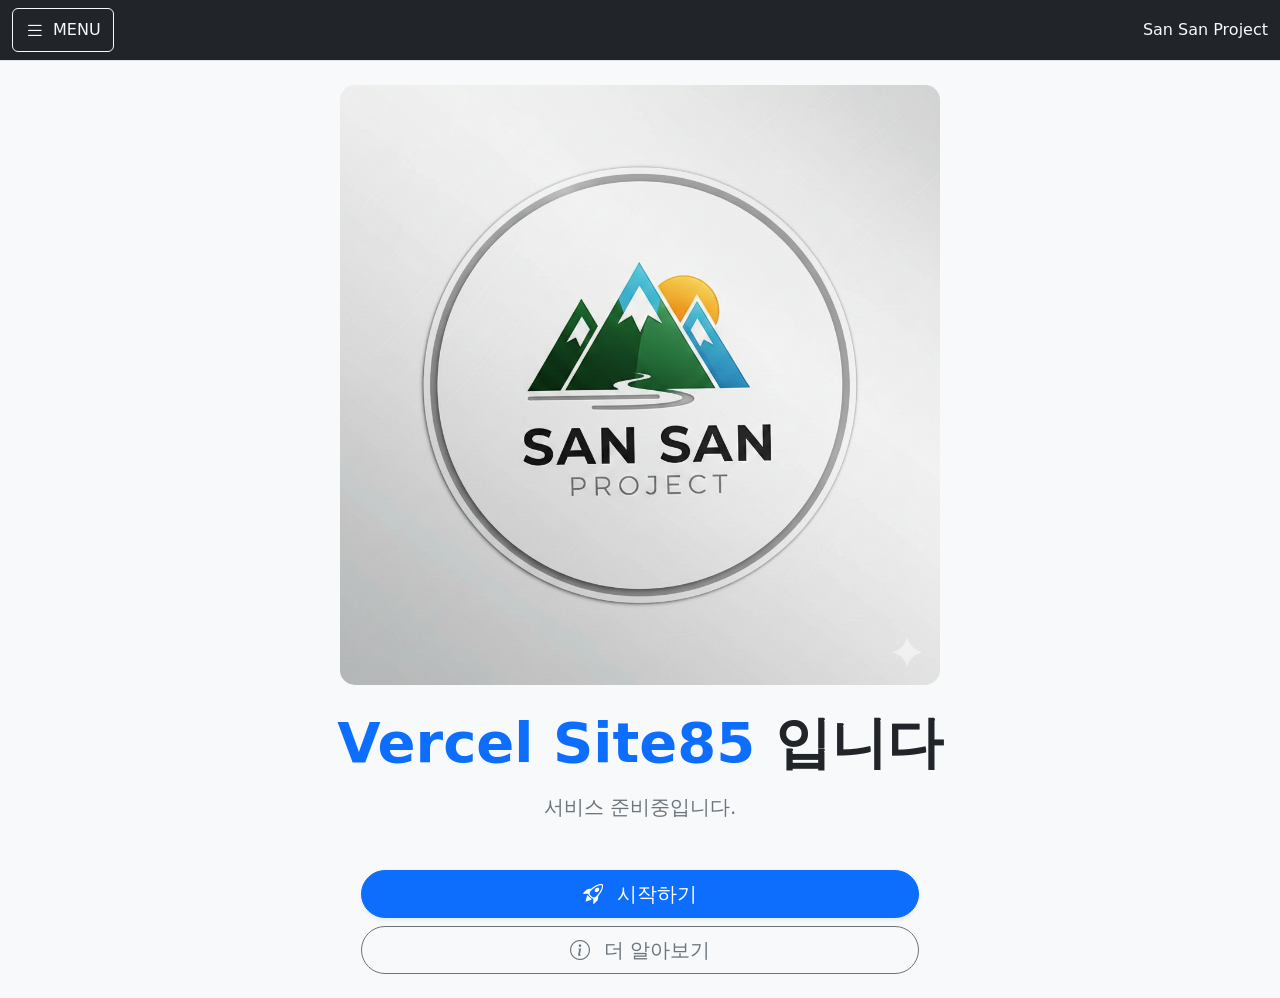
<file: index.html>
<!doctype html>
<html lang="ko">
<head>
  <meta charset="utf-8">
  <title>San San Project</title>
  <meta name="viewport" content="width=device-width, initial-scale=1">

  <link href="https://cdn.jsdelivr.net/npm/bootstrap@5.3.3/dist/css/bootstrap.min.css" rel="stylesheet">
  <link href="https://cdn.jsdelivr.net/npm/bootstrap-icons@1.11.3/font/bootstrap-icons.css" rel="stylesheet">
  <link href="/assets/css/style.css" rel="stylesheet">

  <style>
  </style>
</head>

<body class="bg-light">

<div id="topbar"></div>

<div class="d-flex">

  <div id="sidebar"></div>

<main class="flex-grow-1 d-flex flex-column justify-content-center align-items-center text-center p-4" style="background-color: #f8f9fa;">
  <div class="container">
    <img src="/assets/img/ssp_logo.png" alt="프로젝트 로고" class="img-fluid mb-4" style="max-width: 600px; border-radius: 15px;">
    
    <h1 class="display-4 fw-bold text-dark mb-3">
      <span class="text-primary">Vercel Site85</span> 입니다
    </h1>
    <p class="lead text-secondary mb-5">
      서비스 준비중입니다.
    </p>
    
    <div class="d-grid gap-2 col-6 mx-auto">
      <a href="" class="btn btn-primary btn-lg rounded-pill shadow-sm">
        <i class="bi bi-rocket-takeoff me-2"></i> 시작하기
      </a>
      <a href="" class="btn btn-outline-secondary btn-lg rounded-pill">
        <i class="bi bi-info-circle me-2"></i> 더 알아보기
      </a>
    </div>
  </div>
</main>
</div>

<script>

fetch("topbar.html")
  .then(res => res.text())
  .then(html => {
    document.getElementById("topbar").innerHTML = html;
  });

fetch("sidebar.html")
  .then(res => res.text())
  .then(html => {
    const sidebar = document.getElementById("sidebar");
    sidebar.innerHTML = html;

    // 🔥 sidebar가 DOM에 들어간 뒤 실행
    document.querySelectorAll('.nav-link').forEach(link => {
      if (link.getAttribute("href") === location.pathname.split('/').pop()) {
        link.classList.add('active');
      }
    });
  });
</script>

<script src="https://cdn.jsdelivr.net/npm/bootstrap@5.3.3/dist/js/bootstrap.bundle.min.js"></script>


</body>
</html>
</file>
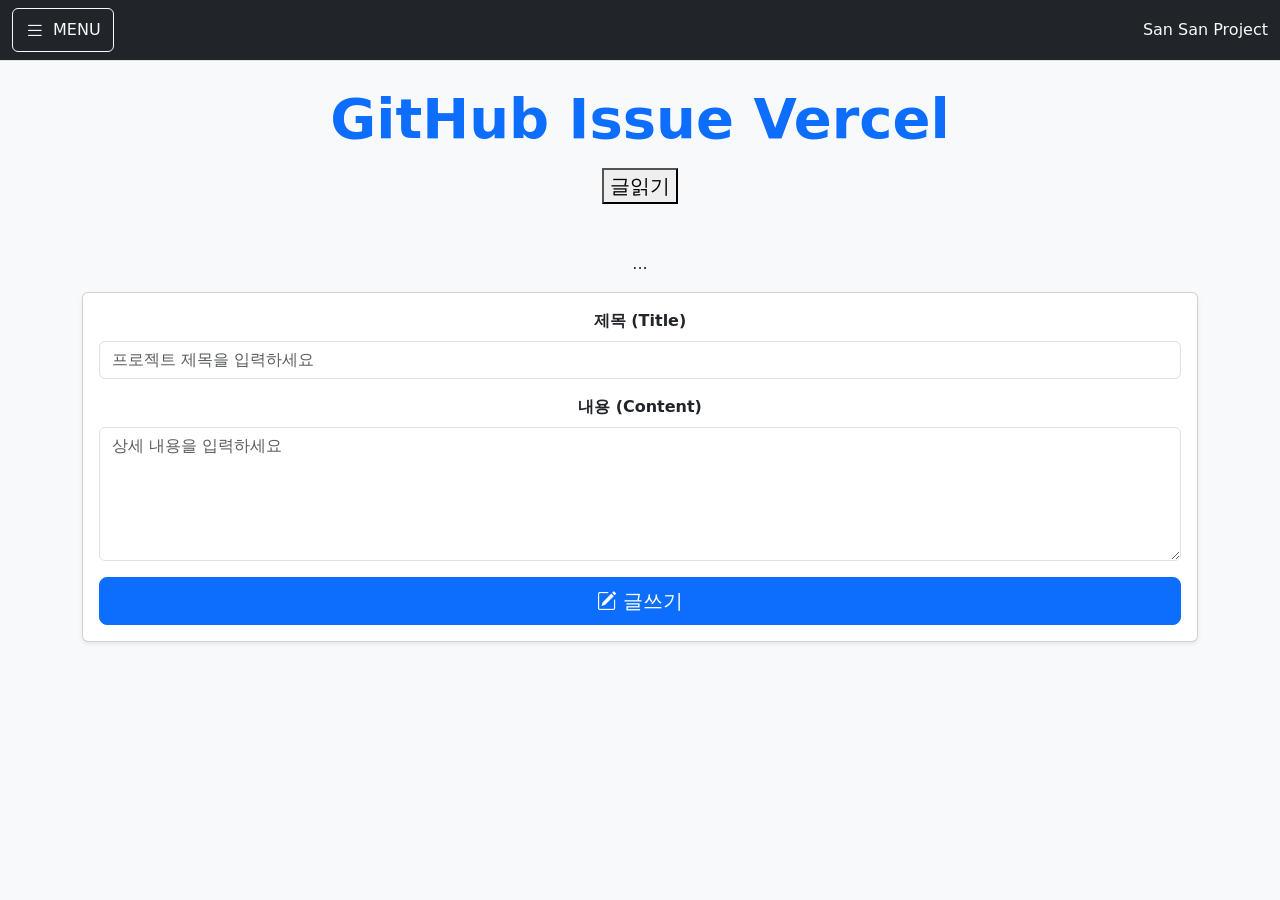
<file: board/board02.html>
<!doctype html>
<html lang="ko">
<head>
  <meta charset="utf-8">
  <title>San San Project</title>
  <meta name="viewport" content="width=device-width, initial-scale=1">

  <link href="https://cdn.jsdelivr.net/npm/bootstrap@5.3.3/dist/css/bootstrap.min.css" rel="stylesheet">
  <link href="https://cdn.jsdelivr.net/npm/bootstrap-icons@1.11.3/font/bootstrap-icons.css" rel="stylesheet">
  <link href="/assets/css/style.css" rel="stylesheet">

  <style>
  </style>
</head>

<body class="bg-light">

<div id="topbar"></div>

<div class="d-flex">

  <div id="sidebar"></div>

<main class="flex-grow-1 d-flex flex-column justify-content-center align-items-center text-center p-4" style="background-color: #f8f9fa;">
  <div class="container">

    <h1 class="display-4 fw-bold text-dark mb-3">
      <span class="text-primary">GitHub Issue Vercel</span> 
    </h1>
    <p class="lead text-secondary mb-5">
      <button onclick="load()">글읽기</button>
      <div id="read">...</div>
    </p>

    <div class="card shadow-sm">
        <div class="card-body">
            <div class="mb-3">
                <label for="title" class="form-label fw-bold">제목 (Title)</label>
                <input type="text" class="form-control" id="title" placeholder="프로젝트 제목을 입력하세요">
            </div>

            <div class="mb-3">
                <label for="content" class="form-label fw-bold">내용 (Content)</label>
                <textarea class="form-control" id="content" rows="5" placeholder="상세 내용을 입력하세요"></textarea>
            </div>

            <div class="d-grid gap-2">
                <button class="btn btn-primary btn-lg" type="button" onclick="submitPost()">
                    <i class="bi bi-pencil-square"></i> 글쓰기
                </button>
            </div>
        </div>
    </div>

    <p class="lead text-secondary mb-5">
      <pre id="out"></pre>
    </p>

  </div>
</main>
</div>

<script>
fetch("/topbar.html")
  .then(res => res.text())
  .then(html => {
    document.getElementById("topbar").innerHTML = html;
  });

fetch("/sidebar.html")
  .then(res => res.text())
  .then(html => {
    const sidebar = document.getElementById("sidebar");
    sidebar.innerHTML = html;

    document.querySelectorAll('.nav-link').forEach(link => {
      if (link.getAttribute("href") === location.pathname.split('/').pop()) {
        link.classList.add('active');
      }
    });
  });
</script>

<script>
  async function load() {
    fetch("https://api.github.com/repos/teata99/site85/issues")
    .then(res => res.json())
    .then(data => {
        const read = document.getElementById('read');
        read.innerHTML = data.map(post => `
            <div>
            <h3>${post.title}</h3>
            <p>작성자: ${post.user.login}</p>
            <p>내용: ${post.body}</p>
            </div>
        `).join('');

        document.getElementById("out").innerText = JSON.stringify(data, null, 2);
            
    });
  }

  async function submitPost() {
    const title = document.getElementById('title').value;
    const content = document.getElementById('content').value;

    const response = await fetch('https://site85.vercel.app/api/board/create-post', {
        method: 'POST',
        body: JSON.stringify({ title, content })
    });

    const result = await response.json();
    console.log(result);
  }

</script>



<script src="https://cdn.jsdelivr.net/npm/bootstrap@5.3.3/dist/js/bootstrap.bundle.min.js"></script>



</body>
</html>
</file>
<file: assets/css/style.css>
:root {
  --sidebar-width: 240px;
}

/* 전체 레이아웃 */
body {
  min-height: 100vh;
  background-color: #f8f9fa;
}

.layout {
  display: flex;
  min-height: 100vh;
}

/* 사이드바 */
.sidebar {
  width: var(--sidebar-width);
  min-width: var(--sidebar-width);
  max-width: var(--sidebar-width);
}

/* Topbar 높이 보정 (선택) */
.navbar {
  min-height: 56px;
}

/* 메인 콘텐츠 */
.main {
  flex-grow: 1;
  padding-top: 1rem;
}

/* 사이드바 메뉴 */
.sidebar .nav-link {
  color: #adb5bd;
}

.sidebar .nav-link.active,
.sidebar .nav-link:hover {
  color: #fff;
  background-color: #495057;
}

/* 아이콘 크게 */
.icon-lg {
  font-size: 3rem;
}

/* 모바일 */
@media (max-width: 767px) {
  .sidebar {
    width: var(--sidebar-width);
  }
}
</file>
